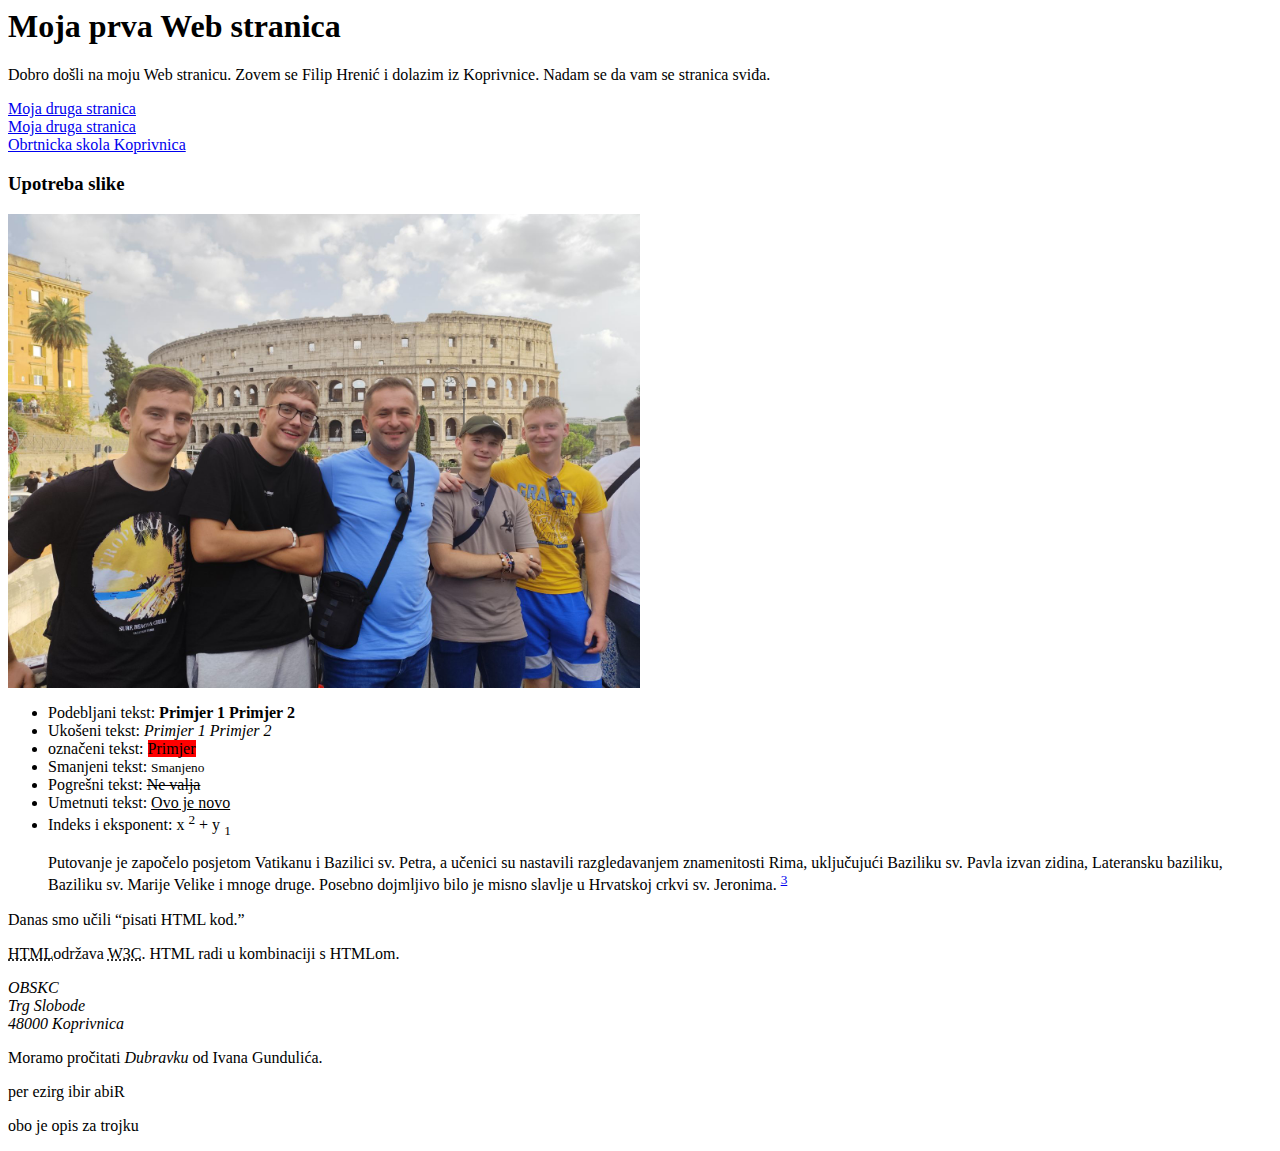
<file: index.html>
<html>

<head>
    <title>Moja prva Web stranica</title>
</head>

<body>
    <h1>Moja prva Web stranica</h1>

    <p>
        Dobro došli na moju Web stranicu. Zovem se Filip Hrenić i dolazim iz Koprivnice.
        Nadam se da vam se stranica sviđa.
    </p>

    <p>
        <a href="obrasci.html" title="Ništa za vidjeti">Moja druga stranica</a> <br />
        <a href="druga.html" title="Ništa za vidjeti">Moja druga stranica</a> <br />
        <a href="http://www.obskc.hr" target="_blank">Obrtnicka skola Koprivnica</a>
    </p>

    <p>
    <h3>Upotreba slike</h3>
    <img src="1726134020845.jpg" style="width:  50%;" alt="Fotografija učenika i nastavnika na susretu u Rimu" />
    </p>
    <p>
    <ul>
        <li>Podebljani tekst: <b>Primjer 1</b> <strong>Primjer 2</strong></li>
        <li>Ukošeni tekst: <i>Primjer 1</i> <em>Primjer 2</em></li>
        <li>označeni tekst: <mark style="background-color: hsl(0, 100%, 50%) ;">Primjer</mark></li>
        <li>Smanjeni tekst: <small>Smanjeno</small></li>
        <li>Pogrešni tekst: <del>Ne valja</del></li>
        <li>Umetnuti tekst: <ins>Ovo je novo</ins></li>
        <li>Indeks i eksponent: x <sup>2</sup> + y <sub>1</sub></li>
    </ul>
    </p>
    <p>
    <blockquote cite="http://www.ss-obrtnicka-koprivnica.skole.hr/?news_hk=1&news_id=1362&mshow=1443#mod_news">
        Putovanje je započelo posjetom Vatikanu i Bazilici sv. Petra, a učenici su nastavili razgledavanjem znamenitosti
        Rima, uključujući Baziliku sv. Pavla izvan zidina, Lateransku baziliku, Baziliku sv. Marije Velike i mnoge
        druge. Posebno dojmljivo bilo je misno slavlje u Hrvatskoj crkvi sv. Jeronima. <sup><a
                href="#trojka">3</a></sup>
    </blockquote>
    <p>
        Danas smo učili <q>pisati HTML kod.</q>
    </p>
    <p>
        <abbr title="HyperText Markup Language">HTML</abbr>održava
        <abbr title="World WIde Web Consortium">W3C</abbr>.
        HTML radi u kombinaciji s <span title="HyperText Transfer Protocol">HTML</span>om.
    </p>
    <p>
    <address>
        OBSKC <br />
        Trg Slobode <br />
        48000 Koprivnica
    </address>
    </p>
    <p>
        Moramo pročitati <cite>Dubravku</cite> od Ivana Gundulića.
    </p>
    <p>
        <bdo dir="rtl">Riba ribi grize rep</bdo>
    </p>
    <!-- Ovo je komentar-->
    </p>

    <p id="trojka">
        obo je opis za trojku
    </p>
</body>

</html>
</file>
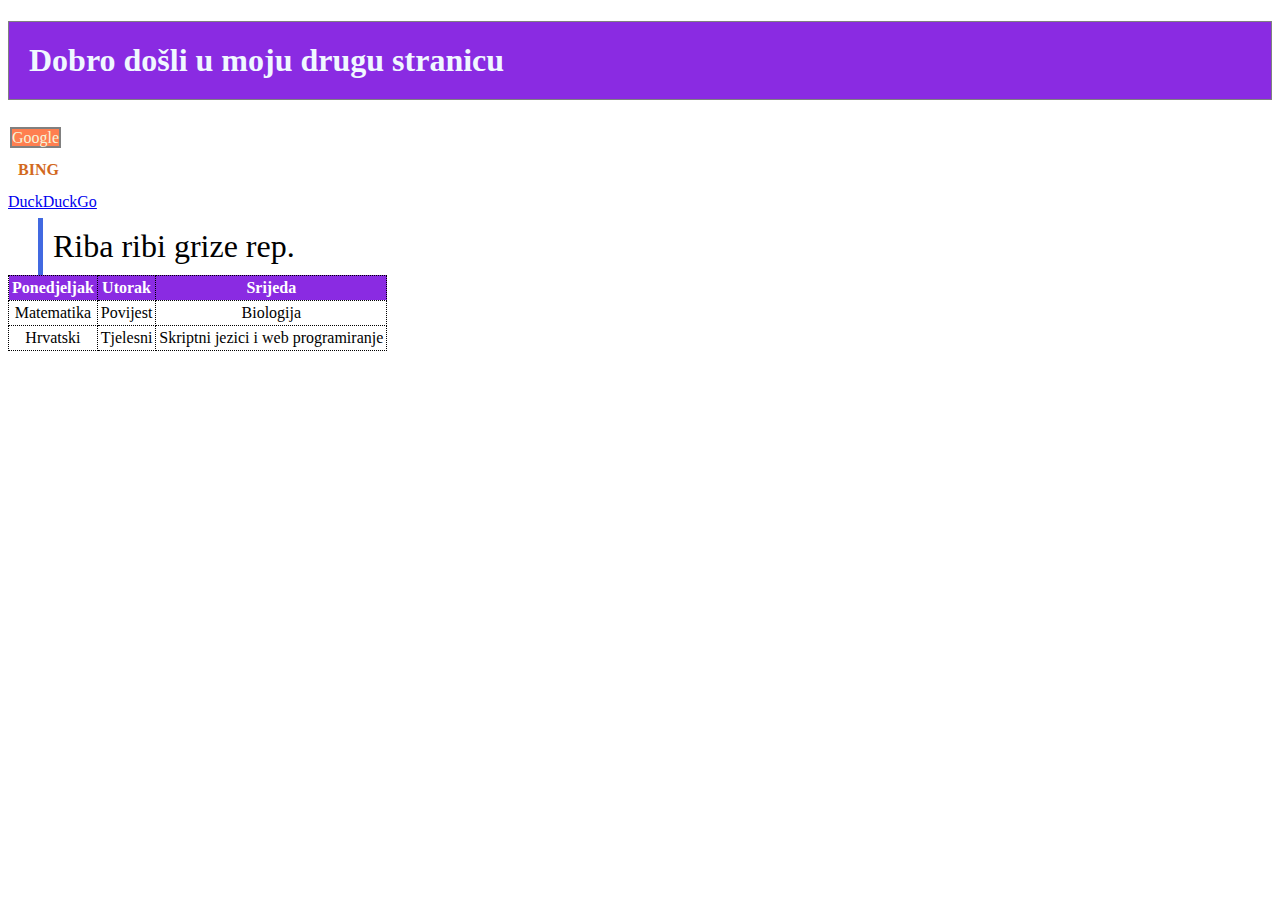
<file: druga.html>
<!DOCTYPE html>
<html lang="en">
<head>
    <meta charset="UTF-8">
    <meta name="viewport" content="width=device-width, initial-scale=1.0">
    <title>Moja druga stranica </title>
    <link rel="stylesheet" href="stilovi.css"/>
</head>
<body>
    <h1 class="moja_kutija">Dobro došli u moju drugu stranicu</h1>
    
    <u1>
        <li><a class="vrsta1"href="www.google.com">Google</a></li>
        <li><a class="vrsta2"href="www.bing.com">Bing</a></li>
        <li><a class="vrsta3"href="www.duckduckgo.com">DuckDuckGo</a></li>
    </u>
    <div class="uzrecica">
        Riba ribi grize rep.
    </div>
    <table>

        <tr>
            <th>Ponedjeljak</th>
            <th>Utorak</th>
            <th>Srijeda</th>
        </tr>
        <tr>
            <td>Matematika</td>
            <td>Povijest</td>
            <td>Biologija</td>
        </tr>
        <tr>
            <td>Hrvatski</td>
            <td>Tjelesni</td>
            <td>Skriptni jezici i web programiranje</td>
        </tr>

    </table>
</body>
</html>
</file>
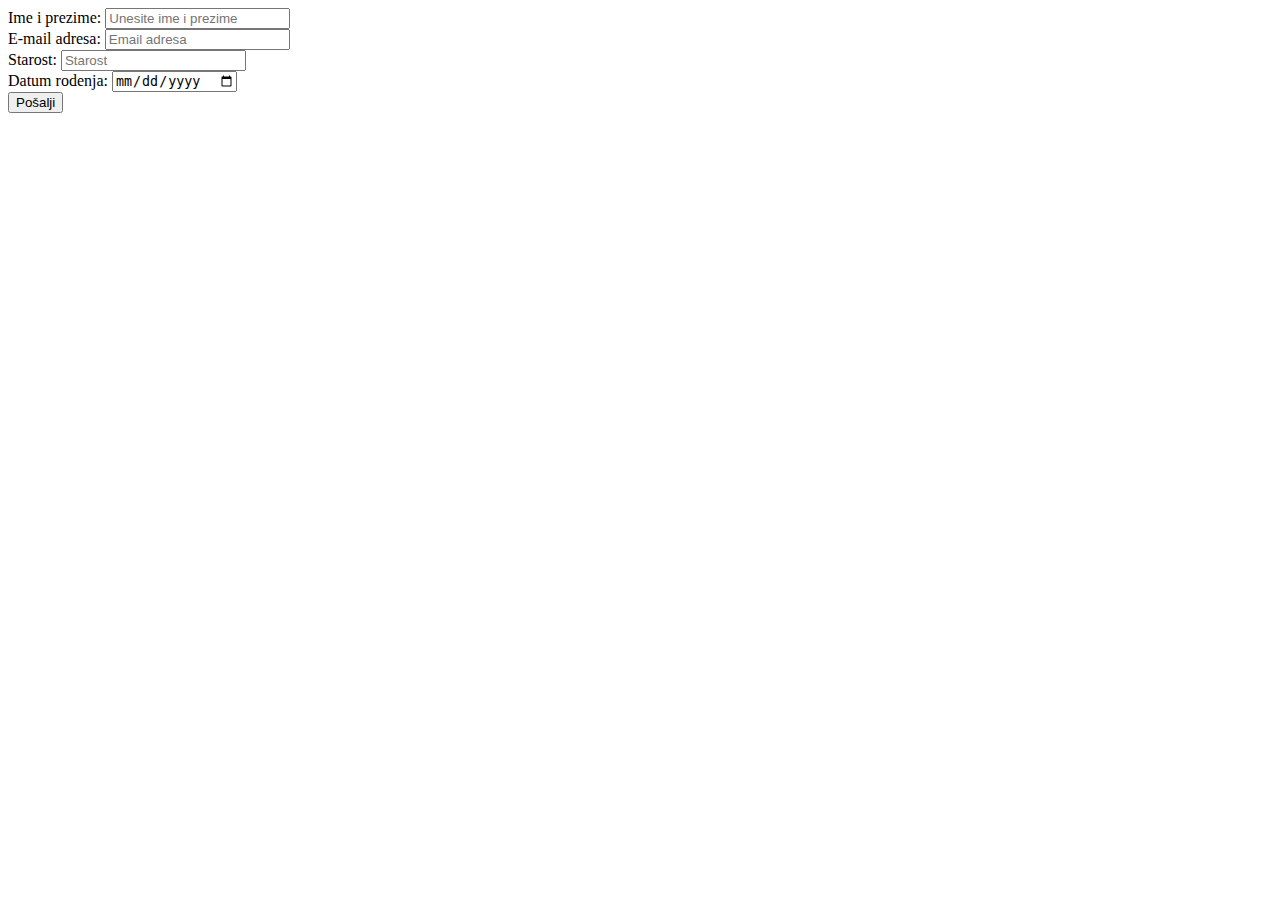
<file: obrasci.html>
<!DOCTYPE html>
<html lang="en">
<head>
    <meta charset="UTF-8">
    <meta name="viewport" content="width=device-width, initial-scale=1.0">
    <title>Moja druga stranica </title>
    <link rel="stylesheet" href="stilovi.css"/>
</head>
<body>
    <form>
        <div>
            <label>Ime i prezime:</label>
            <input type="text" name="ime_i_prezime" placeholder="Unesite ime i prezime">
        </div>
        <div>
            <label>E-mail adresa:</label>
            <input type="email" name="email_adresa" placeholder="Email adresa">
        </div>
        <div>
            <label>Starost:</label>
            <input type="number" name="starost" placeholder="Starost">
        </div>
        <div>
            <label>Datum rodenja:</label>
            <input type="date" name="datum" placeholder="Datum rodjenja">
        </div>
        <input type="submit" value="Pošalji"></input>
    </form>
</body>
</file>
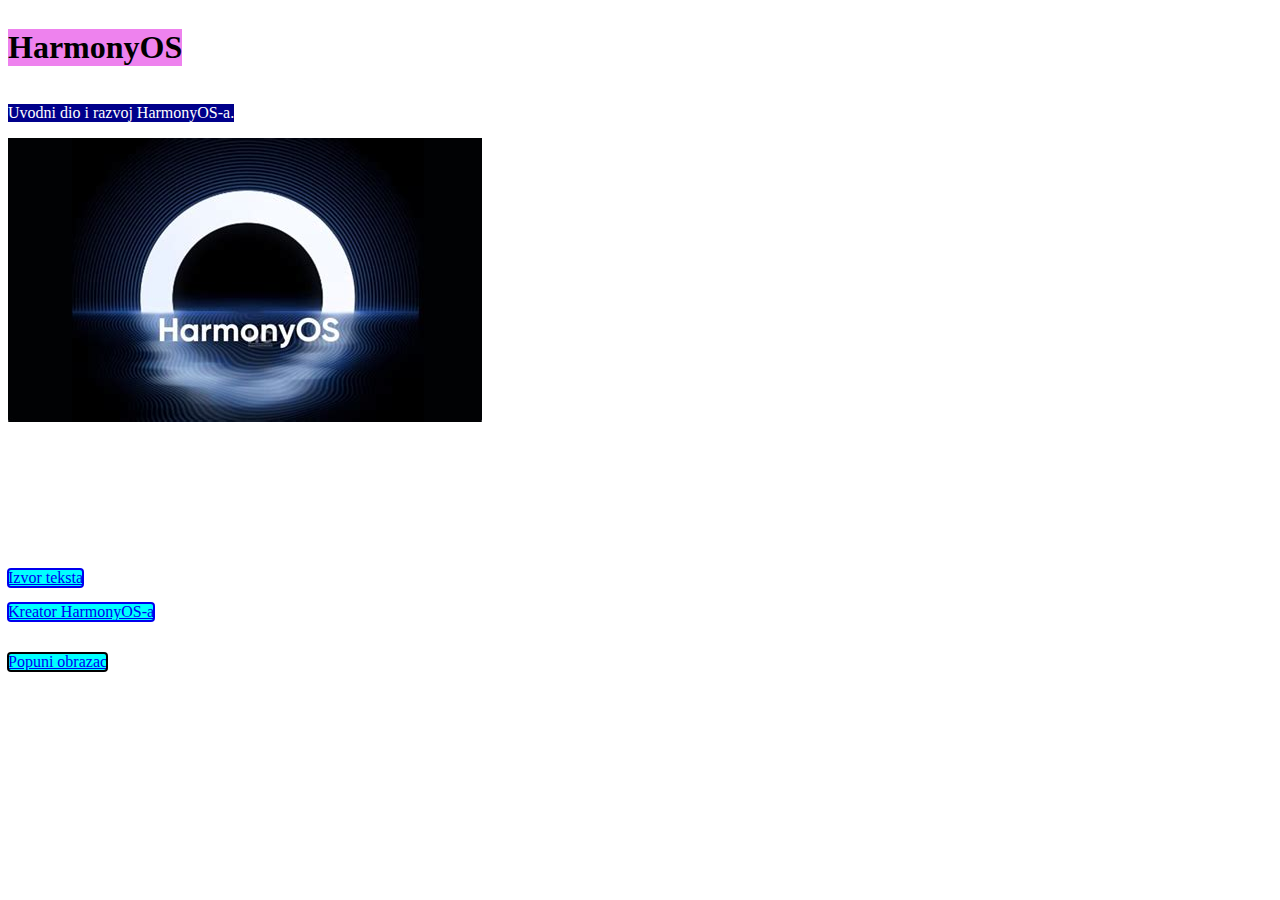
<file: ocjena.html>
<!DOCTYPE html>
<html lang="en">
<head>
    <meta charset="UTF-8">
    <meta name="viewport" content="width=device-width, initial-scale=1.0">
    <title>Moja druga stranica </title>
    <link rel="stylesheet" href="harmonyos.css"/>
</head>
<body class="galaksia">
    <h1 class="naslov">HarmonyOS</h1>
    <p>
        <div class="harmonyos">
            Uvodni dio i razvoj HarmonyOS-a.
        </div>
    </p>
    <p><img src="harmony.jpeg"></img></p>
    <p class="tekst">
        HarmonyOS (HMOS) (Chinese: 鸿蒙; pinyin: Hóngméng) is a distributed operating system developed by Huawei for smartphones, tablets, smart TVs, smart watches, personal computers and other smart devices. It has a multi-kernel design with dual frameworks: the operating system selects suitable kernels from the abstraction layer in the case of devices that use diverse resources.[4][5][6]
        HarmonyOS was officially launched by Huawei and first used in Honor smart TVs in August 2019.[7][8] It was later used in Huawei wireless routers, IoT in 2020, followed by smartphones, tablets and smartwatches from June 2021.[9]
        The operating system was initially based on code from the Android Open Source Project (AOSP) and the Linux kernel; many Android apps can be sideloaded on HarmonyOS.[10]
        The next iteration of HarmonyOS known as HarmonyOS NEXT was announced on August 4, 2023. It replaces the OpenHarmony multi-kernel system with its own HarmonyOS microkernel at its core, removes all Android code and supports only apps in its native App format.[11][12] It is currently in beta testing and is expected to launch in the fourth quarter of 2024.[13]</p>
    </p><a class="link"href="https://en.wikipedia.org/wiki/HarmonyOS" title="Uzeti sadrzaj">Izvor teksta</a></p>
    <p><a class="link" href="dva.html">Kreator HarmonyOS-a</a></p>
    <p class="link">
        <a href="vidjeno.html">Popuni obrazac</a>
    </p>
</body>
</file>
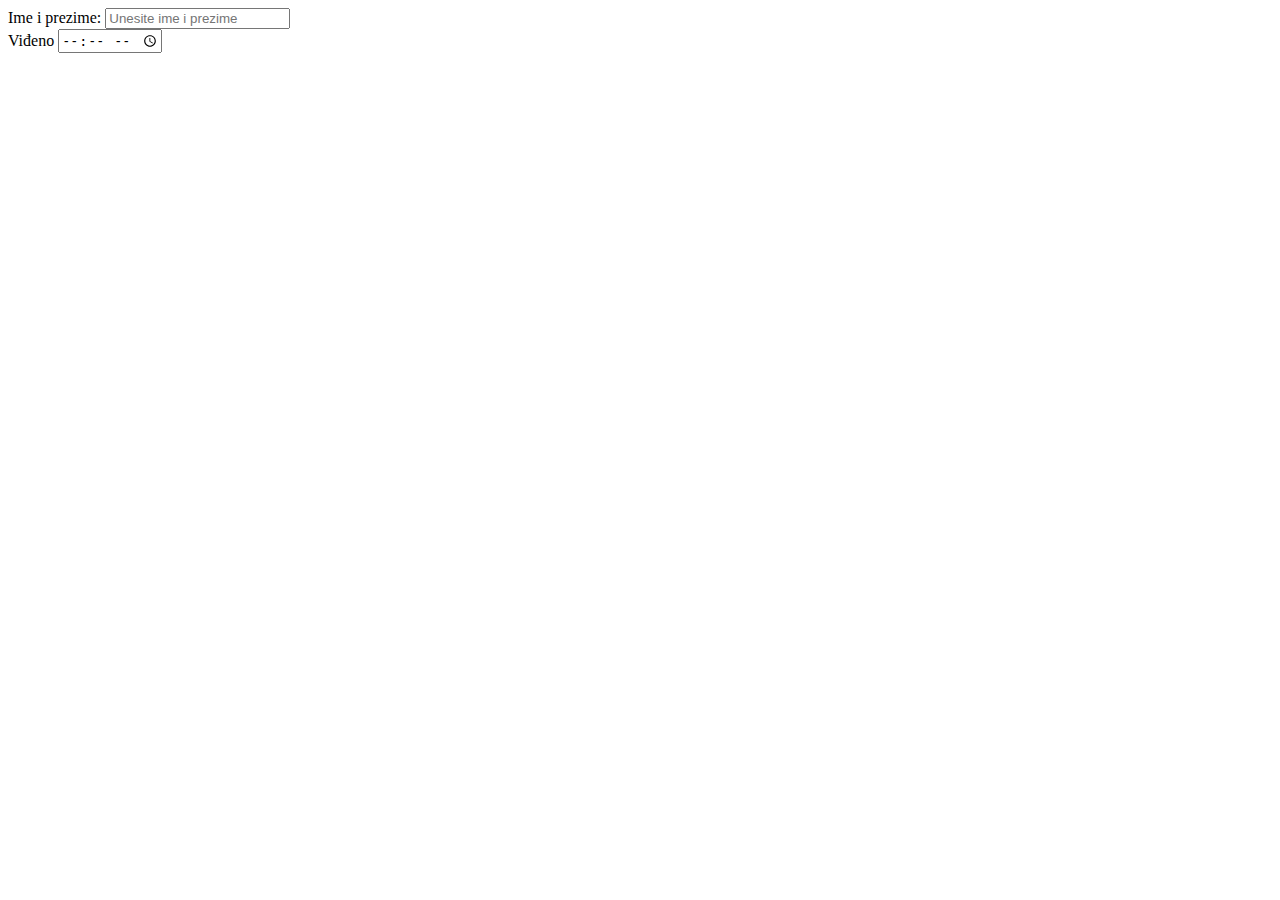
<file: vidjeno.html>
<!DOCTYPE html>
<html lang="en">
<head>
    <meta charset="UTF-8">
    <meta name="viewport" content="width=device-width, initial-scale=1.0">
    <title>Moja druga stranica </title>
    <link rel="stylesheet" href="harmonyos.css"/>
<head>
    <form>
        <div>
            <label>Ime i prezime:</label>
            <input type="text" name="ime_i_prezime" placeholder="Unesite ime i prezime">
        </div>
        <div>
            <label>Viđeno</label>
            <input type="time" name="vrijeme" placeholder="Unesite vrijeme viđenja">
        </div>
    </form>
</head>
</file>
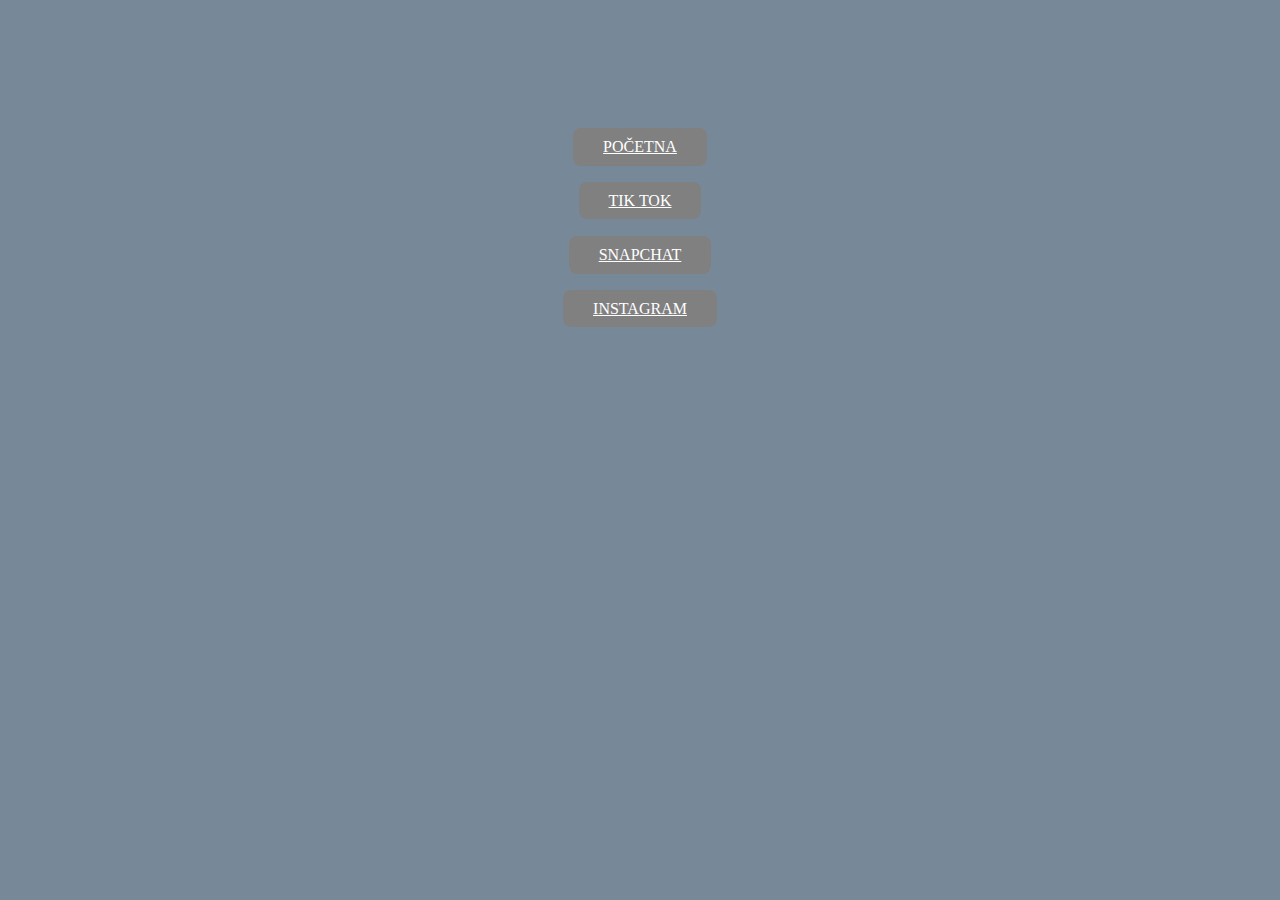
<file: SKOLA 1/filip.html>
<!DOCTYPE html>
<html lang="en">

<head>
    <meta charset="UTF-8">
    <meta name="viewport" content="width=device-width, initial-scale=1.0">
    <title>O meni</title>
    <link rel="stylesheet" href="stil4.css">
</head>

<body class="notes">
    <a class="tekst3" href="main.html">POČETNA</a>
    <p><a class="tekst1" href="https://www.tiktok.com/@fhrenica?lang=en">TIK TOK</a></p>
    <p><a class="tekst2" href="https://web.snapchat.com">SNAPCHAT</a></p>
    <p><a class="tekst" href="https://www.instagram.com/fhrenic/">INSTAGRAM</a></p>
</body>
</file>
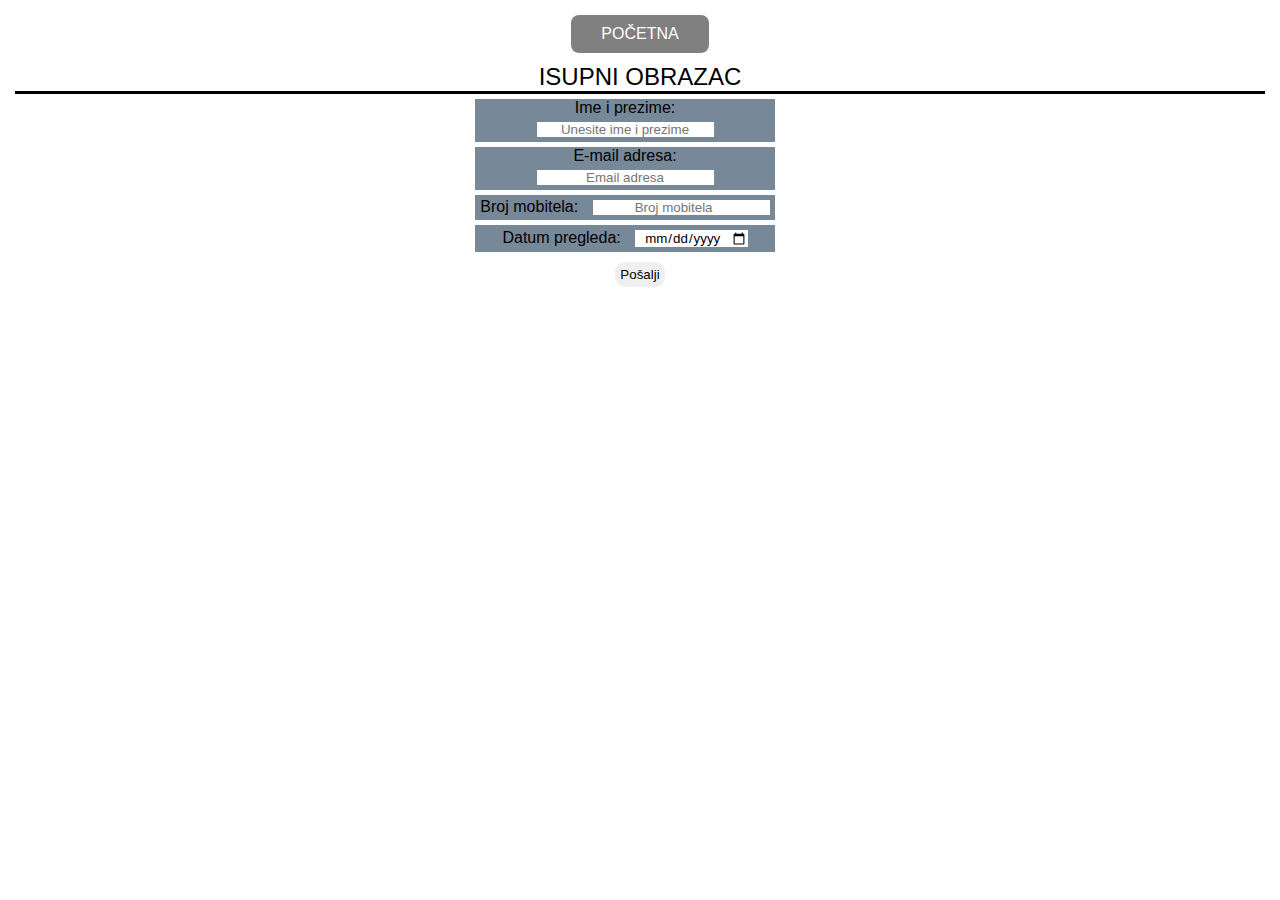
<file: SKOLA 1/kontakti.html>
<!DOCTYPE html>
<html lang="en">
<head>
    <meta charset="UTF-8">
    <meta name="viewport" content="width=device-width, initial-scale=1.0">
    <title>O meni</title>
    <link rel="stylesheet" href="stil3.css">
</head>
<body class="background">
    <a class="okvir" href="main.html">POČETNA</a>
    <p class="podcrtano">ISUPNI OBRAZAC</p>

    <form class="obrazac">
        <div>
            <label>Ime i prezime:</label>
            <input type="text" name="ime_i_prezime" placeholder="Unesite ime i prezime">
        </div>
        <div>
            <label>E-mail adresa:</label>
            <input type="email" name="email_adresa" placeholder="Email adresa">
        </div>
        <div>
            <label>Broj mobitela:</label>
            <input type="number" name="broj mobitela" placeholder="Broj mobitela">
        </div>
        <div>
            <label>Datum pregleda:</label>
            <input type="date" name="datum" placeholder="Datum pregleda">
        </div>
        <input class="gumb" type="submit" value="Pošalji"></input>
    </form>
</body>
</file>
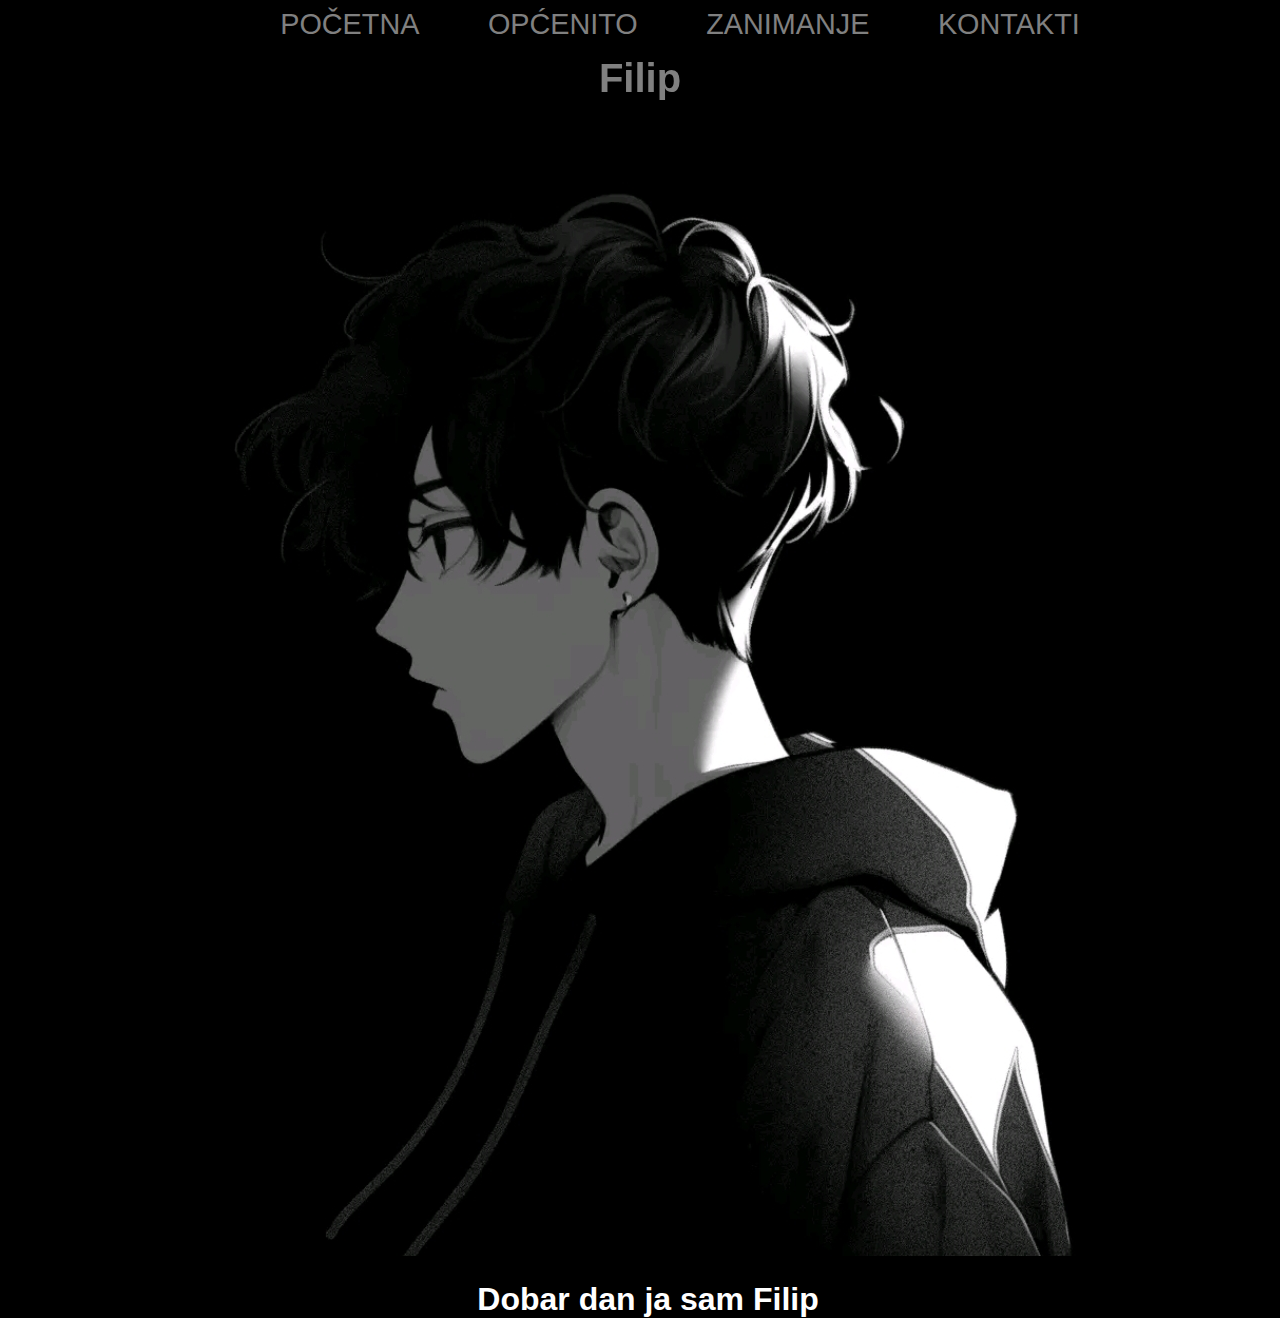
<file: SKOLA 1/main.html>
<!DOCTYPE html>
<html lang="en">
<head>
    <meta charset="UTF-8">
    <meta name="viewport" content="width=device-width, initial-scale=1.0">
    <title>O meni</title>
    <link rel="stylesheet" href="stil.css">
</head>
<body>
    <p class="header"><a href="filip.html" class="logo">Filip</a></p>
        <nav>
            <a href="main.html" class="active">POČETNA</a>
            <a href="opcenito.html">OPĆENITO</a>
            <a href="zanimanje.html">ZANIMANJE</a>
            <a href="kontakti.html">KONTAKTI</a>
        </nav>

    </p>
    <p class="home">
        <div class="img">
            <img src="slika2.jpg" alt="">
        </div>
        <div class="home-content">
            <h1>Dobar dan ja sam Filip</h1>
        </div>
    </p>
</body>
</html>
</file>
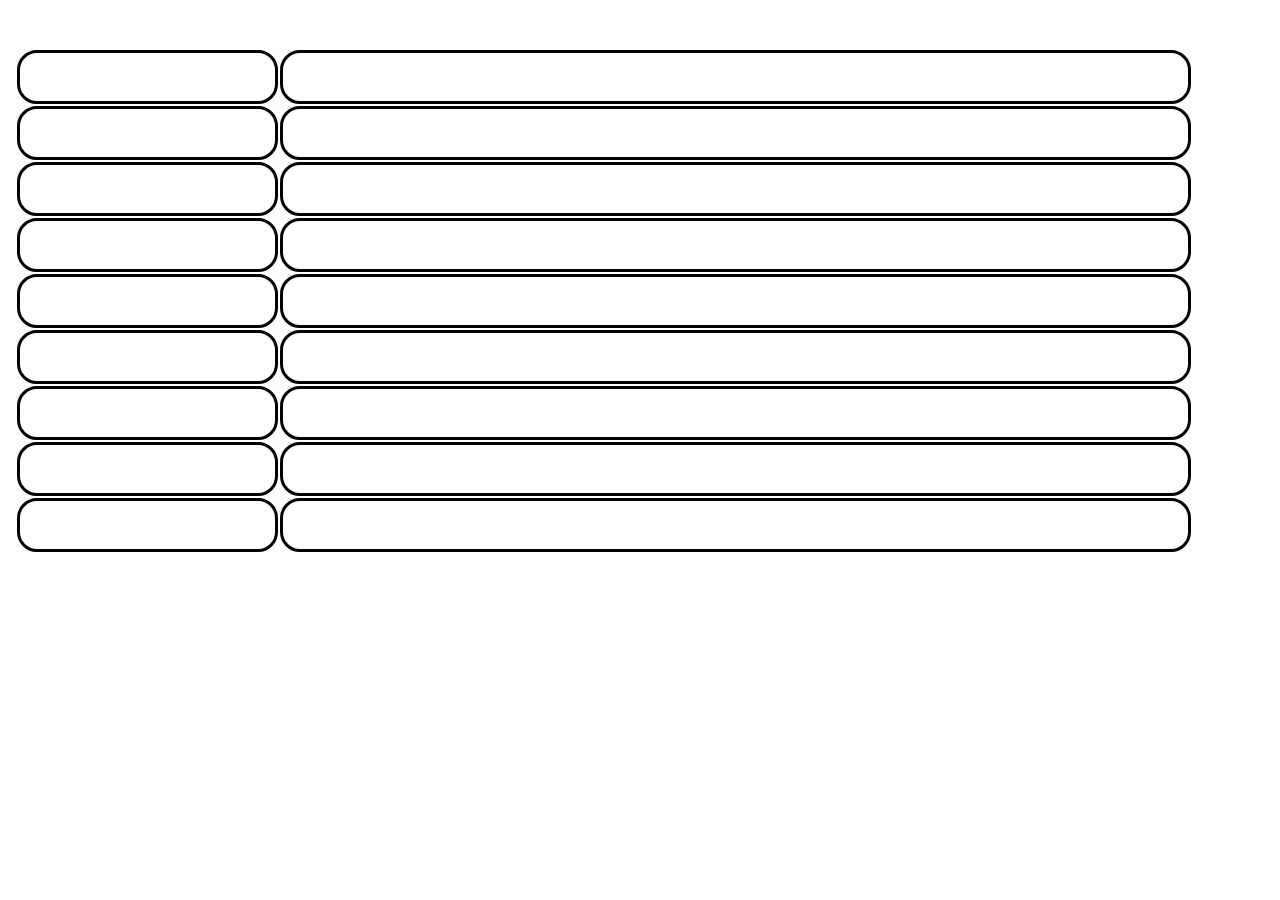
<file: SKOLA 1/opcenito.html>
<!DOCTYPE html>
<html lang="en">
<head>
    <meta charset="UTF-8">
    <meta name="viewport" content="width=device-width, initial-scale=1.0">
    <title>O meni</title>
    <link rel="stylesheet" href="stil2.css">
</head>
<body class="background">

    <a class="pozadina" href="main.html">POČETNA</a>
    <a class="pozadina" href="opcenito.html">OSVIJEŽI</a>
    <table class="tablica">
        <tr>
            <td>IME</td>
            <td>Filip Hrenić</td>
        </tr>
        <tr>
            <td>BROJ MOBITELA</td>
            <td>095 799 7674</td>
        </tr>
        <tr>
            <td>ADRESA</td>
            <td>III.Vinogradski odvojak 4 Koprivnica</td>
        </tr>
        <tr>
            <td>DATUM ROĐENJA</td>
            <td>5.9.2007</td>
        </tr>
        <tr>
            <td>NACIONALNOST</td>
            <td>Hrvat</td>
        </tr>
        <tr>
            <td>VOZAČKA DOZVOLA</td>
            <td>NE</td>
        </tr>
        <tr>
            <td>HOBI</td>
            <td>vožnja biciklom, igranje igrica, druženje s prijateljima, škola, odbojka, vatrogasci itd.</td>
        </tr>
        <tr>
            <td>IGIRCE</td>
            <td>Valorant, Rocket Leauge, Leauge of Legends, Minecraft, GTA V </td>
        </tr>
        <tr>
            <td>MALA ANA</td>
            <td>Moja Mala Ana je to sam da se zna (prisvojil sam ju)</td>
        </tr>
    </table>
</body>
</file>
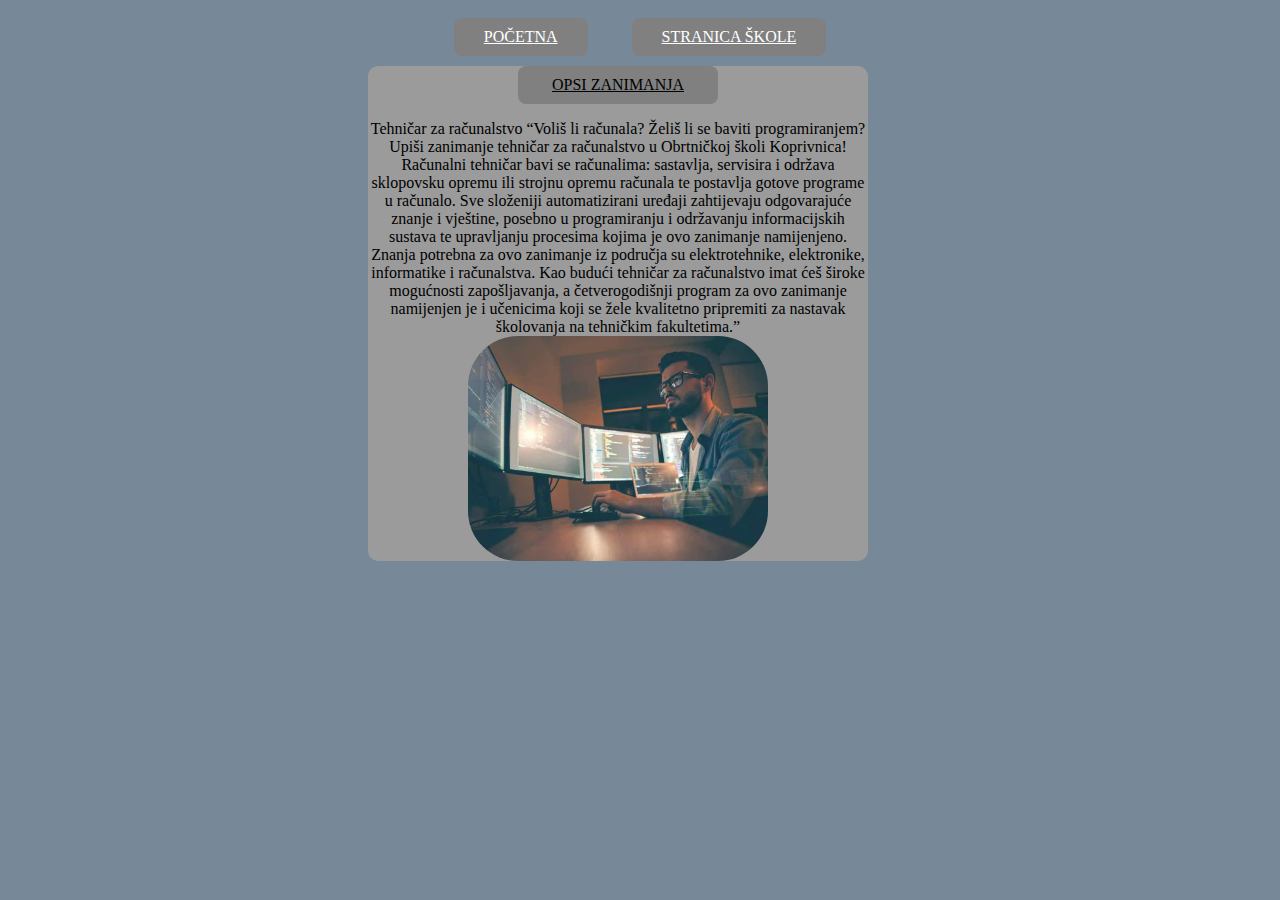
<file: SKOLA 1/zanimanje.html>
<!DOCTYPE html>
<html lang="en">
<head>
    <meta charset="UTF-8">
    <meta name="viewport" content="width=device-width, initial-scale=1.0">
    <title>O meni</title>
    <link rel="stylesheet" href="stil5.css">
    <style>
        .slika{
            display: block;
            width: 300px;
            border-radius: 50px;
            margin-left: 20%;
        }
    </style>
</head>
<body>
    <a class="link" href="main.html">POČETNA</a>
    <a class="link1" href="https://ss-obrtnicka-koprivnica.skole.hr">STRANICA ŠKOLE</a>
        
        <div class="tekst">
            <p class="naslov">
                <u>OPSI ZANIMANJA</u>
            </p>
            Tehničar za računalstvo
            “Voliš li računala? Želiš li se baviti programiranjem? Upiši zanimanje tehničar za računalstvo u Obrtničkoj školi Koprivnica!
            Računalni tehničar bavi se računalima: sastavlja, servisira i održava sklopovsku opremu ili strojnu opremu računala te postavlja gotove programe u računalo. Sve složeniji automatizirani uređaji zahtijevaju odgovarajuće znanje i vještine, posebno u programiranju i održavanju informacijskih sustava te upravljanju procesima kojima je ovo zanimanje namijenjeno. Znanja potrebna za ovo zanimanje iz područja su elektrotehnike, elektronike, informatike i računalstva.
            Kao budući tehničar za računalstvo imat ćeš široke mogućnosti zapošljavanja, a četverogodišnji program za ovo zanimanje namijenjen je i učenicima koji se žele kvalitetno pripremiti za nastavak školovanja na tehničkim fakultetima.” 
            <img class="slika" src="opis-posla-racunalnog-tehnicara.avif" alt="">
        </div>
</body>
</file>
<file: stilovi.css>
.moja_kutija {
    background-color: blueviolet;
    color: aliceblue;
    padding: 20px;
    border: 1px solid gray;
}
.vrsta1 {
    background-color: coral;
    /*padding: 2px;*/
    margin: 2px;
    border: 2px solid gray;
    color: beige;
    text-decoration: none;
}
.vrsta1:hover{
    background-color: crimson;
    font-size: 2em;
}
.vrsta2{
    margin: 10px;
    text-transform: uppercase;
    text-decoration: none;
    color: chocolate;
    font-weight: bold;
}
li{
    line-height: 200%;
}
.uzrecica{
    font-family: cursive;
    font-size: xx-large;
    margin-left: 30px;
    padding: 10px;
    border-left: 5px solid royalblue;
    display: inline-block;
}
.uzrecica:hover{
    background-color: royalblue;
    color: azure;
}
table, th, td{
    border: 1px dotted black;
    border-collapse: collapse;
}
th{
    background-color: blueviolet;
    color: white;
    padding: 3px;
}
td{
    padding: 3px;
    text-align: center;
}
</file>
<file: harmonyos.css>
.naslov{
    border: 2px;
    background-color: violet;
    display: inline-block;
}
.harmonyos{
    padding: 0%;
    background-color: darkblue;
    color: white;
    text-align:justify;
    border: 2px;
    outline: 2px;
    display: inline-block;
}
.link{
    outline: auto;
    border: 2px;
    border-color: black;
    background-color: aqua;
    display: inline-block;
}
.galaksia{
    background-image:url(https://wallpapercave.com/wp/wp8192252.jpg) ;
    background-repeat: no-repeat;
    background-size: cover;
}
.tekst{
    color: white;
    font-style:italic;
}
.pozadina{
    background-color: black;
}
</file>
<file: SKOLA 1/stil4.css>
.notes{
    background-color: lightslategray;
    box-sizing: border-box;
    margin: 10%;
    padding: 0;
    text-align: center; 
}
.tekst{
    margin: 10px;
    color: white;
    padding-left: 10px gray;
    padding: 10px 30px;
    background-color: gray;  
    border-radius: 8px; 
}
.tekst1{
    margin: 10px;
    color: white;
    padding-left: 10px gray;
    padding: 10px 30px;
    background-color: gray;  
    border-radius: 8px; 
    
}
.tekst2{
    margin: 10px;
    color: white;
    padding-left: 10px gray;
    padding: 10px 30px;
    background-color: gray;  
    border-radius: 8px; 
    display: inline-block;
}
.tekst3{
    margin-bottom: 10px;
    color: white;
    padding-left: 10px gray;
    padding: 10px 30px;
    background-color: gray;  
    border-radius: 8px; 
    display: inline-block;
}
.tekst:hover, .tekst1:hover, .tekst2:hover, .tekst3:hover{
    background-color: lightblue;
    transition: 0.5s;
    border-radius: 20px;
}
</file>
<file: SKOLA 1/stil3.css>
*{
    text-align: center;
    background-size: 100%;
    background-repeat: no-repeat;
    margin:5px;
    padding: 0;
    box-sizing: border-box;
    text-decoration: none;
    border: none;
    outline: none;
    font-family:'Franklin Gothic Medium', 'Arial Narrow', Arial, sans-serif;
}
.podcrtano{
    border-bottom: 3px solid black;
    font-size: x-large;
}
.background{
    background-image: url(https://www.despot.com.hr/thumb/Pozadine-za-slike-djecu-djeca-foto-pozadine-tu%C5%A1-kola%C4%8D-4_storage/181903.jpeg) ;
}
.okvir{
    color: white;
    padding-left: 10px gray;
    padding: 10px 30px;
    background-color: gray;  
    border-radius: 8px; 
    display: inline-block;
    transition: 1s;
    text-align: center;
}
.okvir:hover{
    background-color: lightblue;
    transition: 0.5s;
    border-radius: 20px;
}
div{
    background-color: lightslategray;
    width: 300px;
    text-align: center;
    margin-left: 460px;
}
.gumb{
    border-width: 1px;
    border-radius: 10px;
    padding: 5px;
    cursor: pointer;
}
</file>
<file: SKOLA 1/stil.css>
*{
    padding: 0;
    box-sizing: border-box;
    text-decoration: none;
    border: none;
    outline: none;
    font-family:'Franklin Gothic Medium', 'Arial Narrow', Arial, sans-serif;
    text-align: center;
}
body{
    width: 100%;
    height: 100vh;
    overflow-x: hidden;
    background-color: black;
    color: white;
}
.header{
    margin-top: 20px;
    position: fixed;
    top: 0px;
    left: 0;
    width: 100%;
    padding: 1rem 9%;
    background-color: transparent;
    margin-top: 40px;
}
.logo{
    font-size: 40px;
    color: gray;
    font-weight: 800;
    cursor: pointer;
    transform: 0.5s ease;
    margin-top: 30px;
}
.logo:hover{
    background-color: lightblue;
    transition: 0.5s;
    border-radius: 20px;
    padding: 5px;
    color: white;
}
nav a{
    font-size: 1.8rem;
    color: gray;
    margin-left: 4rem;
    font-weight: 500;
    transition: 0.3s;
    text-shadow: 10px gray;
}
nav a:hover{
    color: white;
    border-bottom: 5px solid white;
}
</file>
<file: SKOLA 1/stil2.css>
*{
    text-align: center;
    background-size: 100%;
    background-repeat: no-repeat;
    margin:5px;
    padding: 0;
    box-sizing: border-box;
    text-decoration: none;
    border: none;
    outline: none;
    font-family:'Franklin Gothic Medium', 'Arial Narrow', Arial, sans-serif;
}
.pozadina{
    margin-left: 10px;
    color: white;
    font-size: 1.8rem;
}
.pozadina:hover{
    border-bottom: 3px solid white;
}
table td, th{
    font-size: x-large;
    background-color: transparent;
    margin: 5px;
    border: 3px solid black;
    table-layout: fixed;
    text-align: center;
    color: white;
    padding: 10px 10px;
    border-radius: 20px;
}
.background{
    background-image: url(https://www.despot.com.hr/thumb/Pozadine-za-slike-djecu-djeca-foto-pozadine-tu%C5%A1-kola%C4%8D-4_storage/181903.jpeg) ;
}
</file>
<file: SKOLA 1/stil5.css>
body{
  background-color: lightslategray;
  text-align: center;
}
div{
  margin-left: 360px;
}
.link{
  margin: 10px;
  margin-right: 30px;
  color: white;
  padding-left: 10px gray;
  padding: 10px 30px;
  background-color: gray;  
  border-radius: 8px; 
  display: inline-block;
  transition: 1s;
  text-align: center;
}
.link1{
  margin: 10px;
  color: white;
  padding-left: 10px gray;
  padding: 10px 30px;
  background-color: gray;  
  border-radius: 8px; 
  display: inline-block;
  transition: 1s;
  text-align: center;
}
.link:hover, .link1:hover{
  background-color: lightblue;
  transition: 0.5s;
  border-radius: 20px;
}
.naslov{
  background-color: gray;
  width: 200px;
  text-align: center;
  border-radius: 8px;
  padding-top: 10px;
  padding-bottom: 10px;
  margin-top: 0;
  margin-left: 150px;
}
.tekst{
  background-color: rgb(155, 155, 155);
  border-radius: 10px;
  width: 500px;
  text-align: center;
  display: block;
}
</file>
